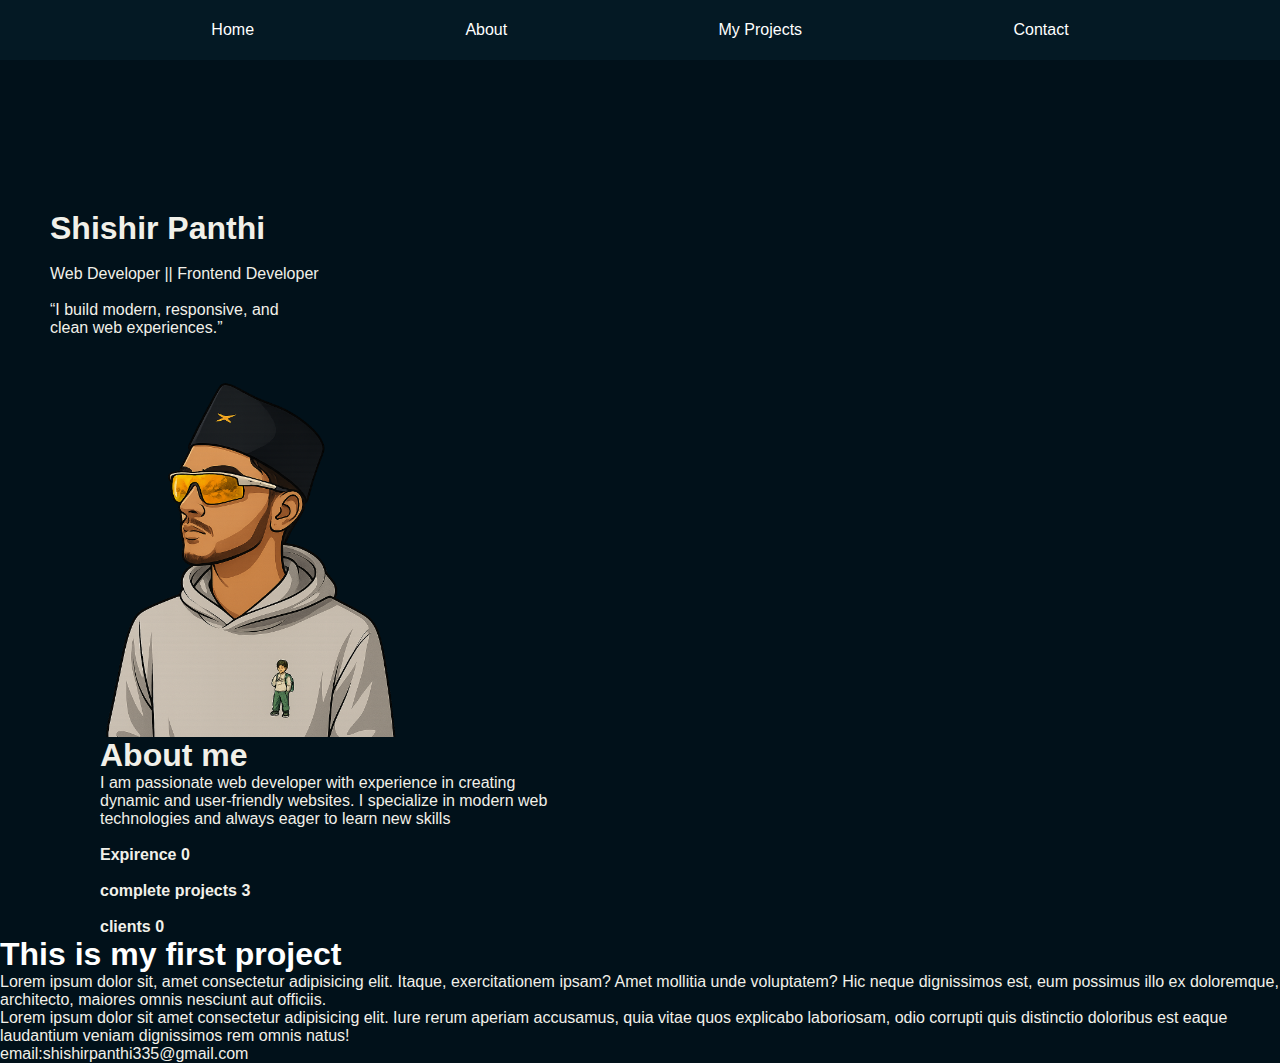
<file: index.html>
<!DOCTYPE html>
<html lang="en">
<head>
    <meta charset="UTF-8">
    <meta name="viewport" content="width=device-width, initial-scale=1.0">
    <title>portfolio</title>
    <link rel="stylesheet" href="portfolio.css">
</head>
<body>
    <header>
        <div class="nav-bar">
         <a href="#home">Home</a>
         <a href="#about">About</a>
         <a href="#project">My Projects</a>
         <a href="#contact">Contact</a>
        </div>
    </header>
    <div class="homepage" id="home">
    <div class="info">
      <h1>Shishir Panthi </h1><br>
       Web Developer || Frontend Developer <br><br>
        “I build modern, responsive, and <br>clean web experiences.” 
    </div>
    <div class="mypic"></div>
</div>
<div class="aboutme" id="about">
<div class="about">
        <h1>About me</h1>
       I am passionate web developer with experience in creating dynamic and user-friendly websites. I specialize in modern web technologies and always eager to learn new skills<br>
      <br> <b>Expirence 0 <br> <br> complete projects 3 <br> <br> clients 0 </b>
    </div>
    </div>
    <div class="projects margin" id="project">
        <div class="project1">
            <a href="https://github.com/Shishir77/amazone"><h1>This is my first project</h1></a>
            Lorem ipsum dolor sit, amet consectetur adipisicing elit. Itaque, exercitationem ipsam? Amet mollitia unde voluptatem? Hic neque dignissimos est, eum possimus illo ex doloremque, architecto, maiores omnis nesciunt aut officiis.<br>
            Lorem ipsum dolor sit amet consectetur adipisicing elit. Iure rerum aperiam accusamus, quia vitae quos explicabo laboriosam, odio corrupti quis distinctio doloribus est eaque laudantium veniam dignissimos rem omnis natus!
        </div>
    </div>
    <footer class="margin" id="contact">
        email:shishirpanthi335@gmail.com
    </footer>
</body>
</html>
</file>
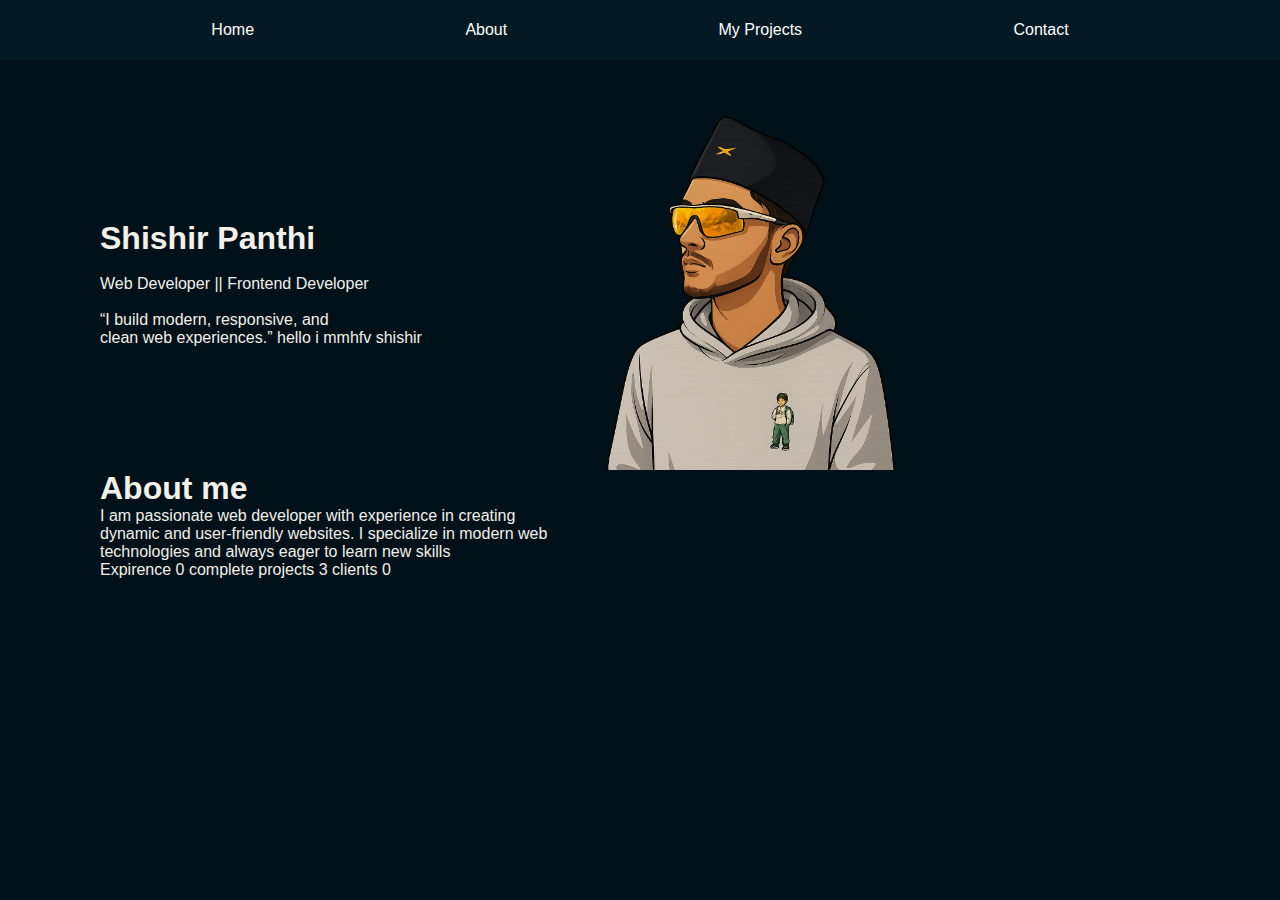
<file: frontend/portfolio.html>
<!DOCTYPE html>
<html lang="en">
<head>
    <meta charset="UTF-8">
    <meta name="viewport" content="width=device-width, initial-scale=1.0">
    <title>portfolio</title>
    <link rel="stylesheet" href="portfolio.css">
</head>
<body>
    <header>
        <div class="nav-bar">
         <a href="#">Home</a>
         <a href="#">About</a>
         <a href="#">My Projects</a>   
         <a href="#">Contact</a>
        </div>
    </header>
    <div class="budy">
    <div class="info">
      <h1>Shishir Panthi </h1><br>
       Web Developer || Frontend Developer <br><br>
        “I build modern, responsive, and <br>clean web experiences.” 
        hello i mmhfv shishir
    </div>
    <div class="mypic"></div>
</div>
<div class="aboutme">
<div class="about">
        <h1>About me</h1>
       I am passionate web developer with experience in creating dynamic and user-friendly websites. I specialize in modern web technologies and always eager to learn new skills<br>
       Expirence 0   complete projects 3   clients 0
    </div>
    </div>
</body>
</html>
</file>
<file: portfolio.css>
*{
    padding: 0%;
    margin: 0px;
    font-family: Arial, Helvetica, sans-serif;
}
.nav-bar{
    background-color: #041924;
    height: 60px;
    display: flex;
    justify-content: space-evenly;
    align-items: center;
}
a{
    text-decoration: none;
    color:white;
}
body{
    background-color: #01111a;
    color:#F1F0E9;
}
.info{
    padding-top: 150px;
    padding-left: 50px;
    width: 400px;
}
.budy{
    margin-top: 10px;
    display:flex;
    margin-left: 50px;
}
.mypic{
    width:300px;
    height: 400px;
    background-image: url(f76b3f7f-9c0d-4bca-8caf-95727e8ebab1.png);
    background-size: cover;
    border-radius: 1%;
    margin-left: 100px;
}
.about{
    width:450px;
     margin-left: 100px;
}
.aboutme{
   display:flex;
}
</file>
<file: frontend/portfolio.css>
*{
    padding: 0%;
    margin: 0px;
    font-family: Arial, Helvetica, sans-serif;
}
.nav-bar{
    background-color: #041924;
    height: 60px;
    display: flex;
    justify-content: space-evenly;
    align-items: center;
}
a{
    text-decoration: none;
    color:white;
}
body{
    background-color: #01111a;
    color:#F1F0E9;
}
.info{
    padding-top: 150px;
    padding-left: 50px;
    width: 400px;
}
.budy{
    margin-top: 10px;
    display:flex;
    margin-left: 50px;
}
.mypic{
    width:300px;
    height: 400px;
    background-image: url(f76b3f7f-9c0d-4bca-8caf-95727e8ebab1.png);
    background-size: cover;
    border-radius: 1%;
    margin-left: 100px;
}
.about{
    width:450px;
     margin-left: 100px;
}
.aboutme{
   display:flex;
}
</file>
